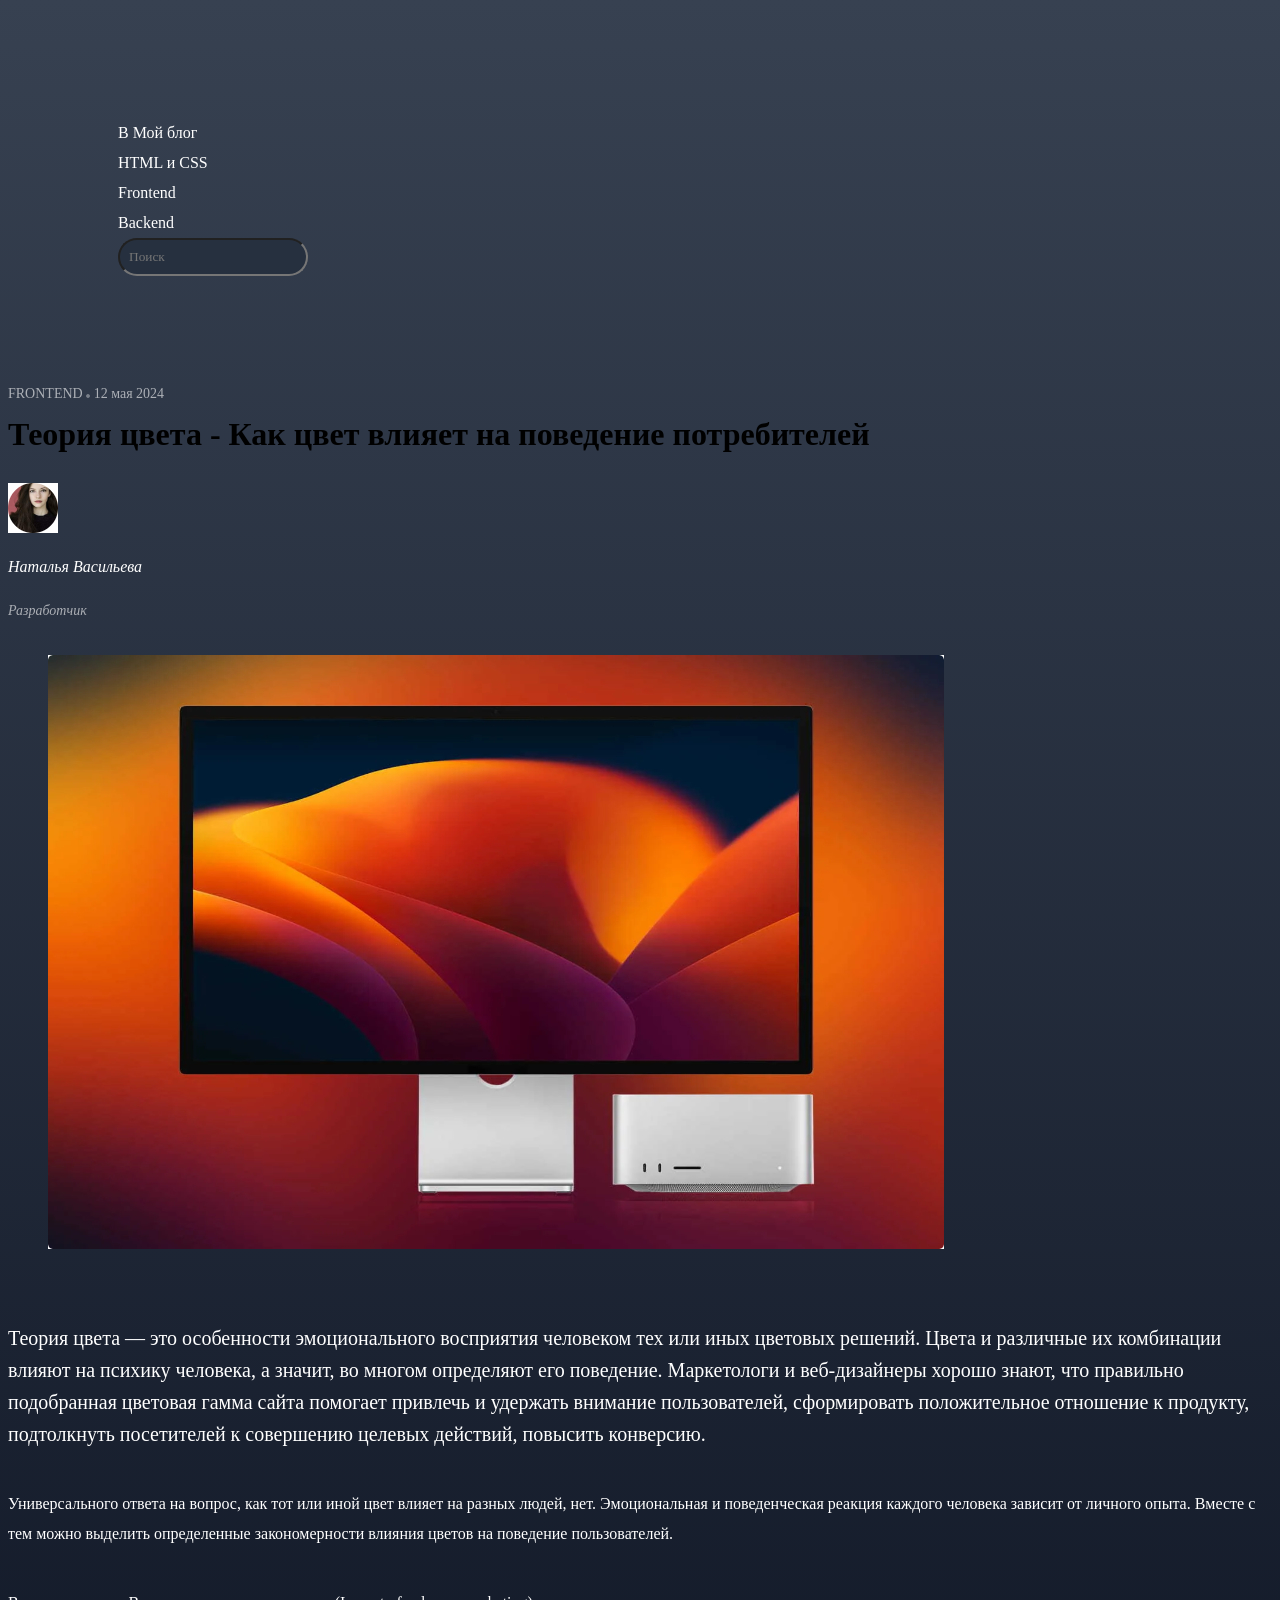
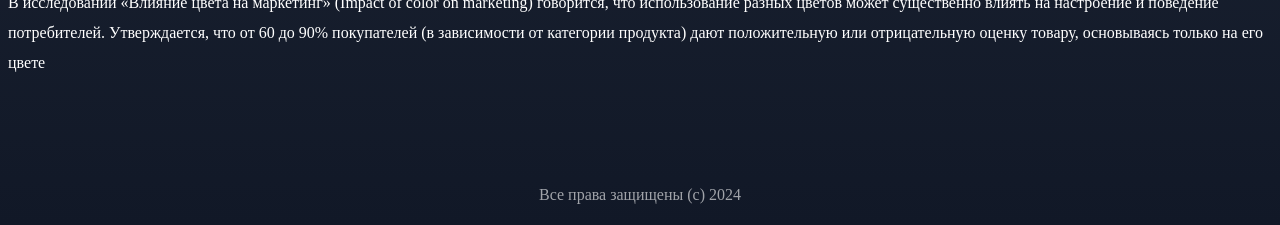
<file: 1-Blog/index.html>
<!DOCTYPE html>
<html lang="ru">

<head>
	<meta charset="UTF-8">
	<meta name="viewport" content="width=device-width, initial-scale=1.0">
	<link rel="stylesheet" href="styles/style.css" />
	<title>Blog</title>
</head>

<body>
	<header>
		<nav>
			<ul class="navigationLink">
				<li><a href="#">В Мой блог</a></li>
				<li><a href="#">HTML и CSS</a></li>
				<li><a href="#">Frontend</a></li>
				<li><a href="#">Backend</a></li>
			</ul>
			<input type="text" placeholder="Поиск" />
		</nav>
	</header>
	<main>
		<div class="metaInformation">
			FRONTEND
			<span><img src="images/Rectangle.png" alt="квадрат"></span>
			<time datetime="2024-05-12">12 мая 2024</time>
		</div>

		<h1>Теория цвета - Как цвет влияет на поведение потребителей</h1>

		<address>
			<img src="./images/girst-icon.jpg" alt="логотип девушки">
			<p class="addressName">Наталья Васильева</p>
			<p class="addressWork">Разработчик</p>
		</address>

		<figure>
			<img src="./images/computer-logo.jpg" alt="картинка моноблока">
		</figure>
		<article>
			<p class="mainText">
				Теория цвета — это особенности эмоционального восприятия человеком
				тех или иных цветовых решений. Цвета и различные их комбинации
				влияют на психику человека, а значит, во многом определяют его
				поведение. Маркетологи и веб-дизайнеры хорошо знают, что правильно
				подобранная цветовая гамма сайта помогает привлечь и удержать
				внимание пользователей, сформировать положительное отношение
				к продукту, подтолкнуть посетителей к совершению целевых действий,
				повысить конверсию.
			</p>


			<p class="secondText">
				Универсального ответа на вопрос, как тот или иной цвет влияет на разных людей, нет.
				Эмоциональная и поведенческая реакция каждого человека зависит от личного опыта.
				Вместе с тем можно выделить определенные закономерности влияния цветов на
				поведение пользователей.
			</p>


			<p class="secondText">
				В исследовании «Влияние цвета на маркетинг» (Impact of color on marketing) говорится, что
				использование разных цветов может существенно влиять на настроение и поведение
				потребителей. Утверждается, что от 60 до 90% покупателей (в зависимости от категории
				продукта) дают положительную или отрицательную оценку товару, основываясь только на
				его цвете
			</p>

		</article>
	</main>
	<footer>
		<p class="rightText">Все права защищены (c) 2024</p>
	</footer>
</body>

</html>
</file>
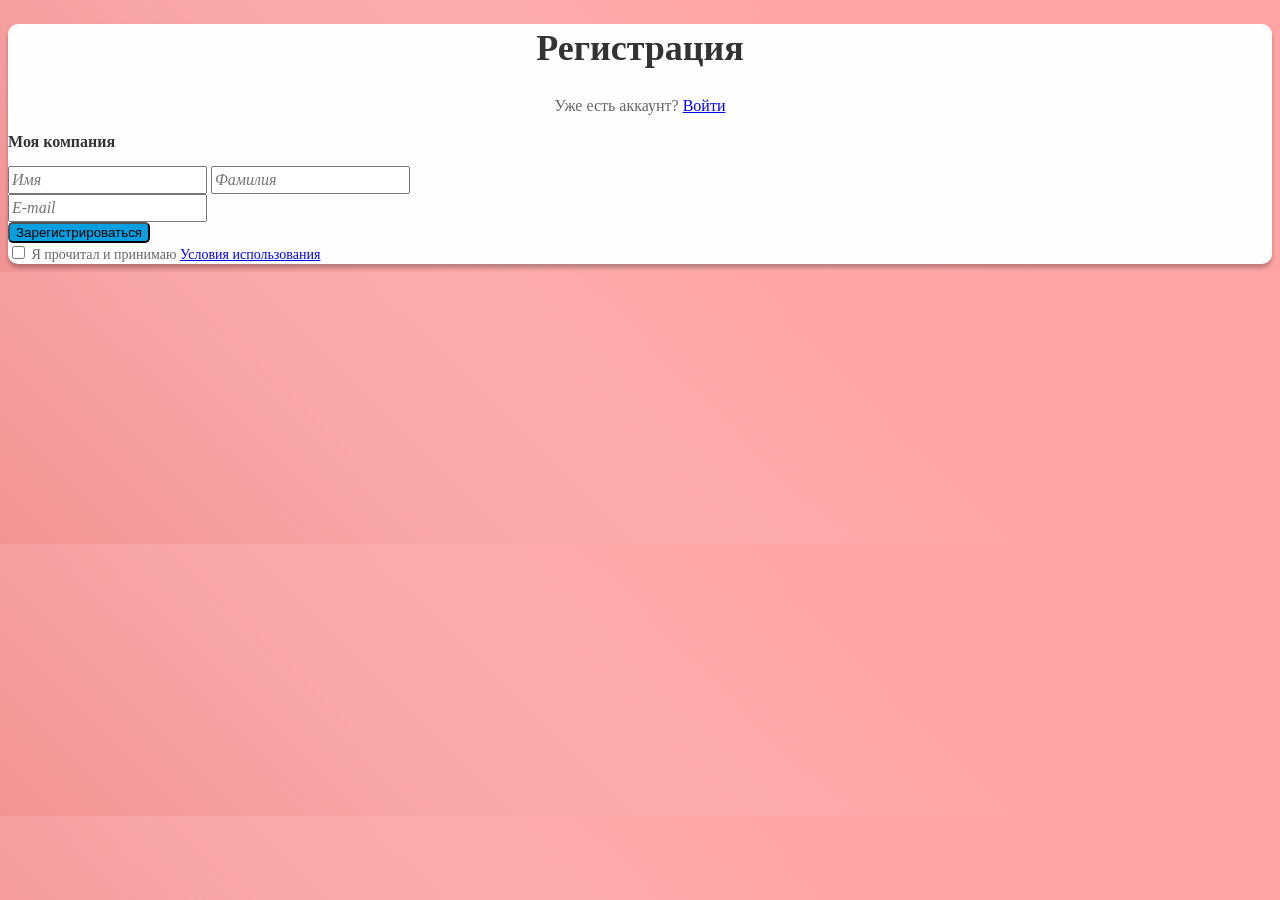
<file: 2-Form/index.html>
<!DOCTYPE html>
<html lang="ru">

<head>
	<meta charset="UTF-8">
	<meta name="viewport" content="width=device-width, initial-scale=1.0">
	<link rel="stylesheet" href="style.css" />
	<title>Rigester page</title>
</head>

<body>
	<main>
		<h1>Регистрация</h1>
		<p>Уже есть аккаунт? <a href="#">Войти</a></p>
		<h2>Моя компания</h2>
		<form action="#">
			<input type="text" placeholder="Имя" name="name" />
			<input type="text" placeholder="Фамилия" name="surname" />
			<div>
				<input type="email" placeholder="E-mail" name="email" />
			</div>
			<button type="submit">Зарегистрироваться </button>
			<div class="checkbox">
				<input type="checkbox" name="agree" id="agree" />
				<label for="agree">Я прочитал и принимаю <a href="#">Условия использования</a></label>
			</div>
		</form>

	</main>
</body>

</html>
</file>
<file: 1-Blog/styles/style.css>
body {
	background: linear-gradient(180.00deg, rgba(55, 65, 81, 1), rgba(17, 24, 39, 1) 100%);
}

* {
	font-family: Roboto;
	font-style: Regular;
}

nav ul {
	list-style: none;
	padding: 0px;
	margin: 0px;
}

nav {
	padding: 110px;
}

nav input {
	border-radius: 100px;
	background: rgba(31, 41, 55, 0.6);
	padding: 9px;
}

address {
	color: rgba(255, 255, 255, 1);
}

p::selection {
	background-color: yellow;
}

h1 {
	margin: 0px;
	margin-bottom: 30px;
}

address {
	margin-bottom: 30px;
}

figure {
	margin-bottom: 69px;
}

article p {
	margin-bottom: 39px;
}

main {
	margin-bottom: 103px;
}

.navigationLink a {
	color: rgba(255, 255, 255, 1);
	font-size: 16px;
	font-weight: 400;
	line-height: 30px;
	text-decoration: none;
	color: rgba(255, 255, 255, 1);
}

.metaInformation {
	color: rgba(255, 255, 255, 1);
	font-size: 14px;
	font-weight: 400;
	line-height: 16px;
	letter-spacing: 0%;
	text-align: left;
	opacity: 0.6;
	margin-bottom: 14px;
}

.mainText {
	color: rgba(255, 255, 255, 1);
	font-size: 20px;
	font-weight: 400;
	line-height: 32px;
	letter-spacing: 0%;
	text-align: left;
}

.secondText {
	color: rgba(255, 255, 255, 1);
	font-size: 16px;
	font-weight: 400;
	line-height: 30px;
	letter-spacing: 0%;
	text-align: left;
}

.rightText {
	color: rgba(255, 255, 255, 1);
	font-size: 16px;
	font-weight: 400;
	line-height: 28px;
	letter-spacing: 0%;
	text-align: center;
	opacity: 0.6;
}

.addressName {
	font-size: 16px;
	font-weight: 400;
	line-height: 28px;
	letter-spacing: 0%;
	text-align: left;
}

.addressWork {
	font-size: 14px;
	font-weight: 400;
	line-height: 28px;
	letter-spacing: 0%;
	text-align: left;
	opacity: 0.6;
}
</file>
<file: 2-Form/style.css>
h1 {
	color: rgba(51, 51, 51, 1);
	font-family: Open Sans;
	font-style: Bold;
	font-size: 36px;
	font-weight: 700;
	line-height: 49px;
	letter-spacing: 0%;
	text-align: center;
}

p {
	color: rgba(102, 102, 102, 1);

	text-align: center;
}

body {
	background: linear-gradient(225.29deg, rgba(255, 164.69, 164.69, 1) 33%, rgba(255, 255, 255, 0) 82%), linear-gradient(225.00deg, rgba(252.88, 197.03, 197.03, 1) 25%, rgba(242.25, 152.42, 222.49, 0) 100%), rgba(243, 148, 148, 1);
}

main {
	border-radius: 10px;
	box-shadow: 0px 4px 4px 0px rgba(0, 0, 0, 0.25);
	background: rgba(255, 254, 254, 1);
}

h2 {
	color: rgba(51, 51, 51, 1);

	font-family: Open Sans;
	font-style: SemiBold;
	font-size: 16px;
	font-weight: 600;
	line-height: 22px;
	letter-spacing: 0%;
	text-align: left;
}

input {
	color: rgba(153, 153, 153, 1);
	font-family: Open Sans;
	font-style: Italic;
	font-size: 16px;
	font-weight: 400;
	line-height: 22px;
	letter-spacing: 0%;
	text-align: left;
}

button {
	border-radius: 5px;
	background: rgba(8, 159, 224, 1);
}

.checkbox {
	color: rgba(102, 102, 102, 1);
	font-family: Open Sans;
	font-style: Regular;
	font-size: 14px;
	font-weight: 400;
	line-height: 19px;
	letter-spacing: 0%;
	text-align: left;
}
</file>
